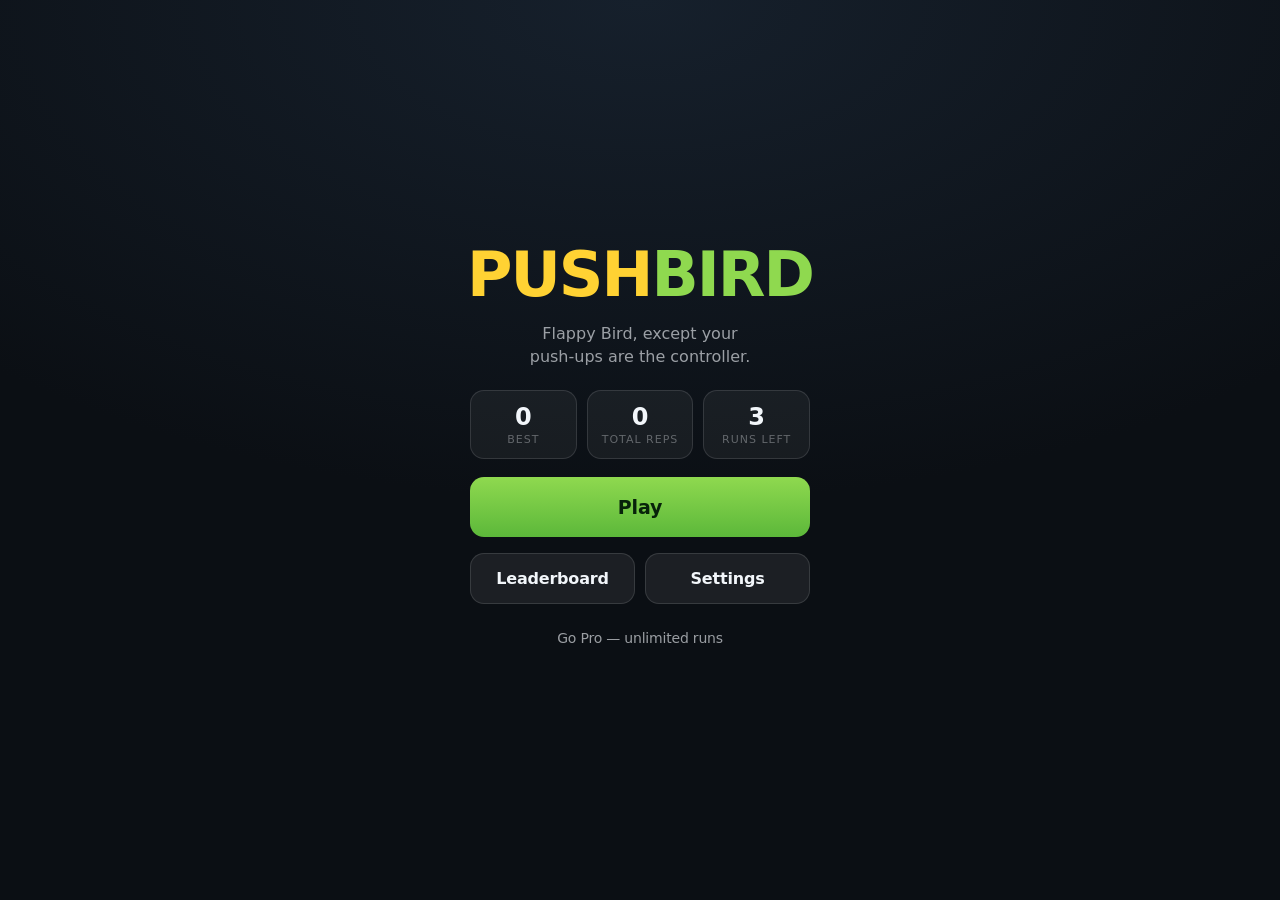
<file: index.html>
<!DOCTYPE html>
<html lang="en">
<head>
<meta charset="UTF-8">
<meta name="viewport" content="width=device-width, initial-scale=1.0, user-scalable=no, viewport-fit=cover">
<meta name="apple-mobile-web-app-capable" content="yes">
<meta name="mobile-web-app-capable" content="yes">
<meta name="apple-mobile-web-app-status-bar-style" content="black-translucent">
<meta name="theme-color" content="#0b0f14">
<meta name="description" content="Flappy Bird you play with push-ups. Your body is the controller.">
<link rel="manifest" href="manifest.json">
<link rel="stylesheet" href="app.css">
<link rel="icon" href="data:image/svg+xml,%3Csvg xmlns='http://www.w3.org/2000/svg' viewBox='0 0 100 100'%3E%3Crect fill='%230b0f14' width='100' height='100' rx='22'/%3E%3Crect x='16' y='8' width='17' height='30' fill='%235cb83a'/%3E%3Crect x='16' y='62' width='17' height='30' fill='%235cb83a'/%3E%3Crect x='67' y='8' width='17' height='44' fill='%235cb83a'/%3E%3Crect x='67' y='76' width='17' height='16' fill='%235cb83a'/%3E%3Cellipse cx='50' cy='52' rx='16' ry='14' fill='%23ffd233'/%3E%3Ccircle cx='56' cy='47' r='5' fill='%23fff'/%3E%3Ccircle cx='57' cy='47' r='2.5' fill='%23222'/%3E%3Cpath d='M64 52l9 2-9 3z' fill='%23ff7a1a'/%3E%3C/svg%3E">
<title>PushBird</title>
</head>
<body>

<canvas id="stage"></canvas>
<video id="cam" playsinline muted autoplay></video>

<!-- HUD (during play) -->
<div id="hud" class="hud" hidden>
  <div class="hud-row">
    <div class="hud-stat"><span class="hud-num" id="hudScore">0</span><span class="hud-lbl">pipes</span></div>
    <div class="hud-stat"><span class="hud-num" id="hudReps">0</span><span class="hud-lbl">reps</span></div>
    <div class="hud-spacer"></div>
    <div class="rec" id="recDot" hidden><i></i>REC</div>
    <button class="icon-btn" id="btnQuit" aria-label="Quit run">&#10005;</button>
  </div>
  <div class="track-warn" id="trackWarn" hidden>Can't see you &mdash; back into frame</div>
  <div class="ready-prompt" id="readyPrompt" hidden>
    <div class="ready-title">Get into position</div>
    <div class="ready-sub" id="readySub">Move to start</div>
  </div>
</div>

<!-- HOME -->
<section id="home" class="panel active">
  <div class="panel-body center">
    <div class="logo">
      <span class="logo-push">PUSH</span><span class="logo-bird">BIRD</span>
    </div>
    <p class="tagline">Flappy Bird, except your push-ups are the controller.</p>

    <div class="stat-row">
      <div class="stat"><b id="homeBest">0</b><span>best</span></div>
      <div class="stat"><b id="homeReps">0</b><span>total reps</span></div>
      <div class="stat"><b id="homeRuns">3</b><span>runs left</span></div>
    </div>

    <button class="btn primary big" id="btnPlay">Play</button>
    <div class="btn-row">
      <button class="btn ghost" id="btnLeaderboard">Leaderboard</button>
      <button class="btn ghost" id="btnSettings">Settings</button>
    </div>
    <button class="btn link" id="btnGoPro">Go Pro &mdash; unlimited runs</button>
  </div>
</section>

<!-- CALIBRATION -->
<section id="calibrate" class="panel">
  <div class="panel-body">
    <h2 class="panel-title">Calibrate</h2>
    <p class="panel-sub" id="calStep">Prop your phone in front of you, facing your head.</p>

    <div class="cal-visual">
      <div class="cal-bar"><div class="cal-fill" id="calFill"></div></div>
      <div class="cal-marker" id="calMarker"></div>
    </div>

    <ol class="cal-steps">
      <li id="calStep1"><b>1</b> Arms straight &mdash; top of the push-up</li>
      <li id="calStep2"><b>2</b> Chest down &mdash; bottom of the push-up</li>
    </ol>

    <div class="cal-status" id="calStatus">Looking for you&hellip;</div>
  </div>
  <div class="panel-foot">
    <button class="btn primary" id="btnCalCapture">Hold still &mdash; capture top</button>
    <button class="btn link" id="btnCalSkip">Skip &mdash; play with taps instead</button>
  </div>
</section>

<!-- GAME OVER -->
<section id="over" class="panel">
  <div class="panel-body center">
    <div class="over-badge" id="overBadge" hidden>New best!</div>
    <h2 class="panel-title" id="overTitle">Run over</h2>
    <div class="score-hero">
      <div><b id="overScore">0</b><span>pipes</span></div>
      <div><b id="overRepsVal">0</b><span>push-ups</span></div>
    </div>
    <p class="panel-sub" id="overBest"></p>

    <button class="btn primary big" id="btnAgain">Go again</button>
    <button class="btn accent" id="btnShare" hidden>Save clip</button>
    <div class="share-note" id="shareNote" hidden></div>
    <div class="btn-row">
      <button class="btn ghost" id="btnOverBoard">Leaderboard</button>
      <button class="btn ghost" id="btnOverHome">Home</button>
    </div>
  </div>
</section>

<!-- LEADERBOARD -->
<section id="board" class="panel">
  <div class="panel-body">
    <h2 class="panel-title">Leaderboard</h2>
    <div class="name-row">
      <input id="nameInput" maxlength="16" placeholder="Your name" autocomplete="off" spellcheck="false">
    </div>
    <ol class="board-list" id="boardList"></ol>
    <p class="disclaimer" id="boardSource"></p>
  </div>
  <div class="panel-foot">
    <button class="btn ghost" id="btnBoardBack">Back</button>
  </div>
</section>

<!-- PAYWALL -->
<section id="paywall" class="panel">
  <div class="panel-body">
    <h2 class="panel-title">PushBird Pro</h2>
    <p class="panel-sub">Unlimited runs, every difficulty, no daily cap.</p>

    <div class="plans" id="plans"></div>

    <div class="referral">
      <label for="refInput">Have a referral code?</label>
      <div class="ref-row">
        <input id="refInput" maxlength="7" placeholder="ABC123" autocomplete="off" spellcheck="false">
        <button class="btn small" id="btnRedeem">Redeem</button>
      </div>
      <div class="ref-msg" id="refMsg"></div>
      <div class="ref-mine">
        Your code: <b id="myCode">------</b>
        <button class="btn small ghost" id="btnCopyCode">Copy</button>
      </div>
      <p class="ref-hint">Share it in the comments &mdash; anyone who redeems it gets a free month.</p>
    </div>

    <p class="disclaimer" id="payDisclaimer"></p>
  </div>
  <div class="panel-foot">
    <button class="btn ghost" id="btnPayBack">Back</button>
  </div>
</section>

<!-- SETTINGS -->
<section id="settings" class="panel">
  <div class="panel-body">
    <h2 class="panel-title">Settings</h2>

    <div class="field">
      <label>Control</label>
      <div class="seg" id="segControl">
        <button data-v="auto">Auto</button>
        <button data-v="camera">Push-ups</button>
        <button data-v="tap">Tap</button>
      </div>
    </div>

    <div class="field">
      <label>Difficulty</label>
      <div class="seg" id="segDifficulty">
        <button data-v="easy">Easy</button>
        <button data-v="normal">Normal</button>
        <button data-v="hard">Hard</button>
      </div>
    </div>

    <div class="field row">
      <label for="tgMirror">Mirror camera</label>
      <button class="toggle" id="tgMirror"></button>
    </div>
    <div class="field row">
      <label for="tgSound">Sound</label>
      <button class="toggle" id="tgSound"></button>
    </div>

    <div class="field">
      <button class="btn ghost" id="btnRecal">Recalibrate</button>
    </div>
    <div class="field">
      <button class="btn ghost danger" id="btnResetAll">Reset all data</button>
    </div>
    <p class="disclaimer" id="entStatus"></p>
  </div>
  <div class="panel-foot">
    <button class="btn ghost" id="btnSettingsBack">Back</button>
  </div>
</section>

<div id="toast" class="toast" hidden></div>

<script type="module" src="js/main.js"></script>
</body>
</html>
</file>
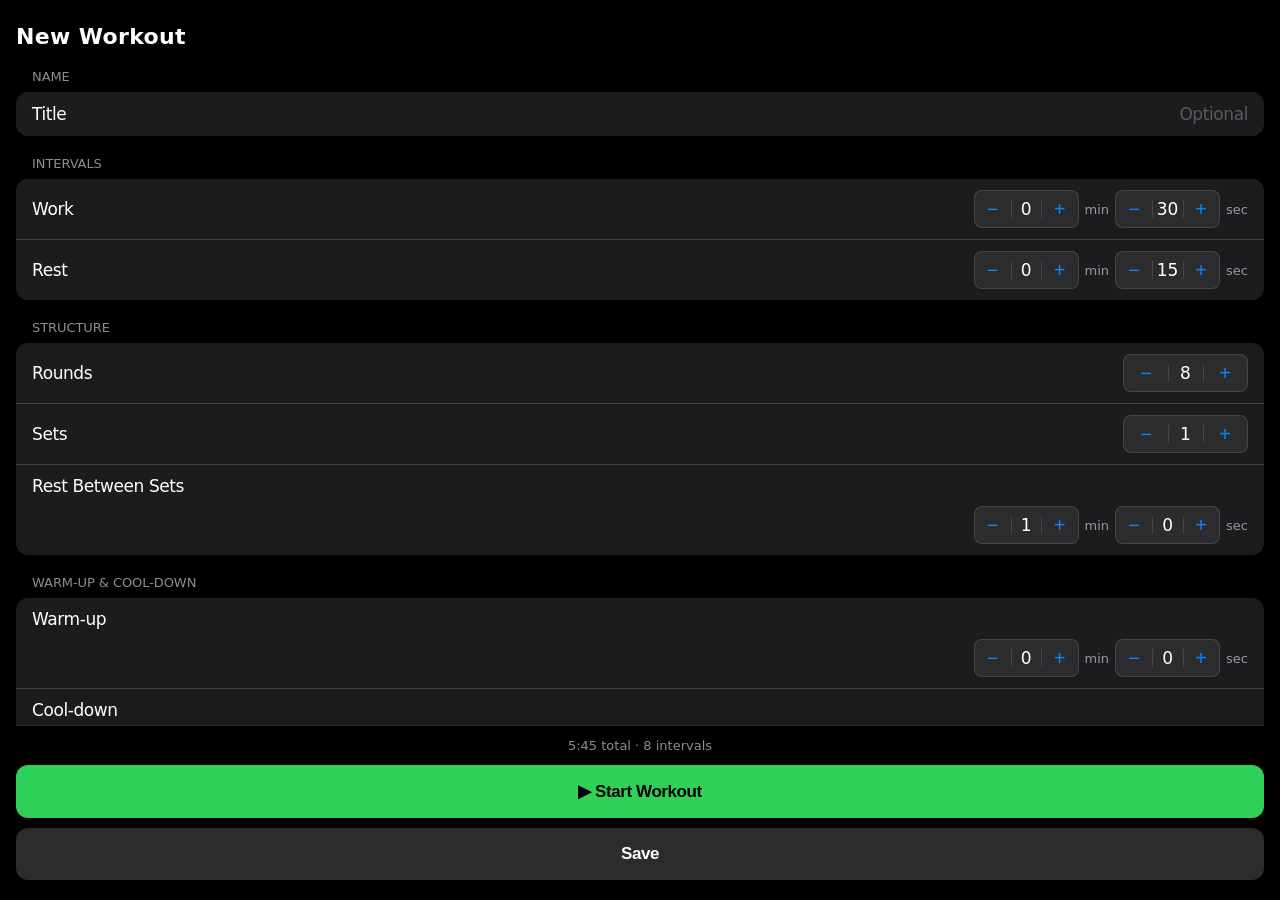
<file: timer/index.html>
<!DOCTYPE html>
<html lang="en">
<head>
<meta charset="UTF-8">
<meta name="viewport" content="width=device-width, initial-scale=1.0, user-scalable=no, viewport-fit=cover">
<meta name="apple-mobile-web-app-capable" content="yes">
<meta name="apple-mobile-web-app-status-bar-style" content="black-translucent">
<meta name="theme-color" content="#000000">
<link rel="manifest" href="manifest.json">
<link rel="icon" href="data:image/svg+xml,%3Csvg xmlns='http://www.w3.org/2000/svg' viewBox='0 0 100 100'%3E%3Crect fill='%23000' width='100' height='100' rx='22'/%3E%3Ccircle cx='50' cy='54' r='30' fill='none' stroke='%2330d158' stroke-width='8'/%3E%3Cpath d='M50 38v18h13' fill='none' stroke='%2330d158' stroke-width='8' stroke-linecap='round' stroke-linejoin='round'/%3E%3Crect x='40' y='10' width='20' height='9' rx='4' fill='%2330d158'/%3E%3C/svg%3E">
<link rel="apple-touch-icon" href="data:image/svg+xml,%3Csvg xmlns='http://www.w3.org/2000/svg' viewBox='0 0 100 100'%3E%3Crect fill='%23000' width='100' height='100'/%3E%3Ccircle cx='50' cy='54' r='30' fill='none' stroke='%2330d158' stroke-width='8'/%3E%3Cpath d='M50 38v18h13' fill='none' stroke='%2330d158' stroke-width='8' stroke-linecap='round' stroke-linejoin='round'/%3E%3Crect x='40' y='10' width='20' height='9' rx='4' fill='%2330d158'/%3E%3C/svg%3E">
<title>HIIT Timer</title>
<style>
*, *::before, *::after { box-sizing: border-box; margin: 0; padding: 0; }

:root {
  --bg: #000000;
  --bg-elevated: #1c1c1e;
  --bg-grouped: #2c2c2e;
  --separator: rgba(84, 84, 88, 0.65);
  --text: #ffffff;
  --text-secondary: rgba(235, 235, 245, 0.6);
  --text-tertiary: rgba(235, 235, 245, 0.3);
  --tint: #0a84ff;
  --green: #30d158;
  --red: #ff453a;
  --orange: #ff9f0a;
  --yellow: #ffd60a;
  --purple: #bf5af2;
  --blue: #64d2ff;
  --radius: 12px;
  --safe-top: env(safe-area-inset-top, 0px);
  --safe-bottom: env(safe-area-inset-bottom, 0px);
}

html { height: 100%; height: 100dvh; }
body {
  height: 100%;
  font-family: -apple-system, 'SF Pro Display', 'SF Pro Text', system-ui, sans-serif;
  background: var(--bg);
  color: var(--text);
  overflow: hidden;
  -webkit-tap-highlight-color: transparent;
  user-select: none;
  -webkit-font-smoothing: antialiased;
}

.screen { display: none; height: 100%; flex-direction: column; overflow: hidden; }
.screen.active { display: flex; }

/* ── Typography ── */
.title-large { font-size: 34px; font-weight: 700; letter-spacing: 0.37px; line-height: 1.1; }
.title { font-size: 22px; font-weight: 700; letter-spacing: 0.35px; }
.headline { font-size: 17px; font-weight: 600; letter-spacing: -0.41px; }
.body { font-size: 17px; font-weight: 400; letter-spacing: -0.41px; }
.caption { font-size: 13px; font-weight: 400; letter-spacing: -0.08px; color: var(--text-secondary); }
.section-header {
  font-size: 13px;
  font-weight: 400;
  letter-spacing: -0.08px;
  color: var(--text-secondary);
  text-transform: uppercase;
  padding: 0 16px 8px;
  margin-top: 4px;
}

/* ── Library Screen ── */
#library {
  padding: 0 16px;
  padding-top: calc(var(--safe-top) + 16px);
}

.library-header { padding: 8px 0 20px; }

.workout-list {
  flex: 1;
  overflow-y: auto;
  -webkit-overflow-scrolling: touch;
  display: flex;
  flex-direction: column;
  gap: 12px;
  min-height: 0;
}

.workout-card {
  background: var(--bg-elevated);
  border-radius: var(--radius);
  padding: 14px 16px;
  display: flex;
  align-items: center;
  gap: 14px;
  transition: transform 0.1s ease, opacity 0.1s ease;
}
.workout-card:active { transform: scale(0.98); opacity: 0.7; }

.workout-card .info { flex: 1; min-width: 0; cursor: pointer; }
.workout-card .name {
  font-size: 17px; font-weight: 600; letter-spacing: -0.41px;
  overflow: hidden; text-overflow: ellipsis; white-space: nowrap;
}
.workout-card .meta { font-size: 13px; color: var(--text-secondary); margin-top: 3px; }

.btn-delete-card {
  width: 32px; height: 32px;
  border: none; border-radius: 50%;
  background: rgba(255, 69, 58, 0.12);
  color: var(--red);
  font-size: 15px;
  cursor: pointer;
  display: flex; align-items: center; justify-content: center;
  flex-shrink: 0;
  transition: background 0.15s, transform 0.1s;
}
.btn-delete-card:active { transform: scale(0.85); }
.btn-delete-card.armed { background: var(--red); color: #fff; }

.btn-play {
  width: 44px; height: 44px;
  border: none; border-radius: 50%;
  background: var(--green);
  color: #000;
  font-size: 18px;
  cursor: pointer;
  display: flex; align-items: center; justify-content: center;
  flex-shrink: 0;
  padding-left: 2px;
  transition: transform 0.1s ease, opacity 0.1s ease;
}
.btn-play:active { transform: scale(0.9); opacity: 0.8; }

.btn-filled {
  width: 100%;
  padding: 16px;
  border: none;
  border-radius: var(--radius);
  font-size: 17px;
  font-weight: 600;
  letter-spacing: -0.41px;
  cursor: pointer;
  display: flex;
  align-items: center;
  justify-content: center;
  gap: 8px;
  transition: transform 0.1s ease, opacity 0.1s ease;
  min-height: 50px;
}
.btn-filled:active { transform: scale(0.98); opacity: 0.8; }
.btn-filled.accent { background: var(--tint); color: #fff; }
.btn-filled.green { background: var(--green); color: #000; }
.btn-filled.gray { background: var(--bg-grouped); color: var(--text); }
.btn-filled.red { background: rgba(255, 69, 58, 0.15); color: var(--red); }

.btn-text {
  background: none;
  border: none;
  color: var(--tint);
  font-size: 17px;
  font-weight: 400;
  letter-spacing: -0.41px;
  cursor: pointer;
  padding: 8px 0;
}
.btn-text:active { opacity: 0.5; }

.library-bottom {
  padding: 16px 0;
  padding-bottom: calc(var(--safe-bottom) + 24px);
  flex-shrink: 0;
  background: var(--bg);
  box-shadow: 0 -0.5px 0 0 var(--separator);
}

.empty-state {
  flex: 1;
  display: flex; flex-direction: column;
  align-items: center; justify-content: center;
  gap: 6px;
  min-height: 0;
}
.empty-state .empty-icon { font-size: 56px; opacity: 0.25; margin-bottom: 8px; }
.empty-state .empty-title { font-size: 20px; font-weight: 600; color: var(--text-secondary); }
.empty-state .empty-sub { font-size: 15px; color: var(--text-tertiary); }

/* ── Back Button ── */
.nav-back {
  display: flex;
  align-items: center;
  gap: 4px;
  background: none;
  border: none;
  color: var(--tint);
  font-size: 17px;
  font-weight: 400;
  letter-spacing: -0.41px;
  cursor: pointer;
  padding: 4px 0;
  margin-left: -4px;
}
.nav-back:active { opacity: 0.5; }
.nav-back .chevron { font-size: 22px; font-weight: 300; }

/* ── Editor Screen ── */
#editor {
  padding: 0 16px;
  padding-top: calc(var(--safe-top) + 16px);
}

.editor-header { margin-bottom: 16px; }
.editor-header .title-row {
  display: flex;
  align-items: baseline;
  justify-content: space-between;
  margin-top: 8px;
}
.editor-header .title-row .title { flex: 1; }
.saved-count {
  font-size: 15px;
  font-weight: 400;
  color: var(--tint);
  cursor: pointer;
  letter-spacing: -0.24px;
  white-space: nowrap;
  padding: 4px 0;
}
.saved-count:active { opacity: 0.5; }

.editor-form {
  flex: 1;
  overflow-y: auto;
  -webkit-overflow-scrolling: touch;
  min-height: 0;
  padding-bottom: 8px;
}

.form-group {
  background: var(--bg-elevated);
  border-radius: var(--radius);
  margin-bottom: 20px;
}
.form-group .form-row:first-child { border-radius: var(--radius) var(--radius) 0 0; }
.form-group .form-row:last-child { border-radius: 0 0 var(--radius) var(--radius); }
.form-group .form-row:only-child { border-radius: var(--radius); }

.form-row {
  display: flex;
  align-items: center;
  padding: 11px 16px;
  min-height: 44px;
}
.form-row + .form-row { border-top: 0.5px solid var(--separator); }
.form-row .form-label {
  flex: 1;
  font-size: 17px;
  letter-spacing: -0.41px;
  min-width: 0;
}
.form-row.stacked {
  flex-direction: column;
  align-items: stretch;
  gap: 10px;
}
.form-row.stacked .form-label { flex: none; }
.form-row.stacked .time-stepper { align-self: flex-end; }

.name-input {
  flex: 1;
  background: none;
  border: none;
  color: var(--text);
  font-family: inherit;
  font-size: 17px;
  letter-spacing: -0.41px;
  text-align: right;
  min-width: 0;
  outline: none;
  user-select: text;
  -webkit-user-select: text;
}
.name-input::placeholder { color: var(--text-tertiary); }

.stepper {
  display: flex;
  align-items: center;
  background: var(--bg-grouped);
  border-radius: 8px;
  overflow: hidden;
  border: 0.5px solid var(--separator);
}
.stepper button {
  width: 44px;
  height: 36px;
  border: none;
  background: transparent;
  color: var(--tint);
  font-size: 20px;
  font-weight: 500;
  cursor: pointer;
  display: flex;
  align-items: center;
  justify-content: center;
  transition: background 0.1s;
  flex-shrink: 0;
}
.stepper button:active { background: rgba(255,255,255,0.08); }
.stepper .divider { width: 0.5px; height: 18px; background: var(--separator); flex-shrink: 0; }
.stepper .num {
  width: 34px;
  min-width: 34px;
  text-align: center;
  font-family: inherit;
  font-size: 17px;
  font-weight: 500;
  font-variant-numeric: tabular-nums;
  background: none;
  border: none;
  color: var(--text);
  outline: none;
  padding: 8px 0;
  user-select: text;
  -webkit-user-select: text;
}
.stepper .num:focus { color: var(--tint); }
.stepper .num::-webkit-outer-spin-button,
.stepper .num::-webkit-inner-spin-button { -webkit-appearance: none; margin: 0; }

.time-stepper {
  display: flex;
  align-items: center;
  gap: 6px;
}
.time-stepper .stepper button { width: 36px; }
.time-stepper .stepper .num { width: 30px; min-width: 30px; }
.time-stepper .time-unit { font-size: 13px; color: var(--text-secondary); min-width: 20px; text-align: center; }

/* ── Toggle ── */
.toggle {
  width: 51px; height: 31px;
  border-radius: 16px;
  background: var(--bg-grouped);
  border: none;
  position: relative;
  cursor: pointer;
  flex-shrink: 0;
  transition: background 0.2s ease;
}
.toggle::after {
  content: '';
  position: absolute;
  top: 2px; left: 2px;
  width: 27px; height: 27px;
  border-radius: 50%;
  background: #fff;
  transition: transform 0.2s cubic-bezier(0.2, 0, 0.2, 1);
  box-shadow: 0 2px 4px rgba(0,0,0,0.3);
}
.toggle.on { background: var(--green); }
.toggle.on::after { transform: translateX(20px); }

.editor-bottom {
  padding: 12px 0;
  padding-bottom: calc(var(--safe-bottom) + 20px);
  flex-shrink: 0;
  display: flex;
  flex-direction: column;
  gap: 10px;
  background: var(--bg);
  box-shadow: 0 -0.5px 0 0 var(--separator);
}

.total-line {
  text-align: center;
  font-size: 13px;
  color: var(--text-secondary);
  padding-bottom: 2px;
  font-variant-numeric: tabular-nums;
}

/* ── Timer Screen ── */
#timer {
  align-items: center;
  justify-content: space-between;
  padding: 20px;
  padding-top: calc(var(--safe-top) + 20px);
  padding-bottom: calc(var(--safe-bottom) + 20px);
  transition: background-color 0.4s ease;
  position: relative;
}

.timer-top {
  width: 100%;
  display: flex;
  flex-direction: column;
  align-items: center;
  gap: 10px;
  flex-shrink: 0;
}

.round-dots {
  display: flex;
  gap: 6px;
  flex-wrap: wrap;
  justify-content: center;
  max-width: 100%;
}
.round-dots .dot {
  width: 8px; height: 8px;
  border-radius: 50%;
  background: rgba(255,255,255,0.22);
  transition: background 0.2s ease, transform 0.2s ease;
}
.round-dots .dot.done { background: rgba(255,255,255,0.55); }
.round-dots .dot.current { background: #fff; transform: scale(1.5); }

.timer-total {
  font-size: 15px;
  font-weight: 500;
  color: var(--text-secondary);
  font-variant-numeric: tabular-nums;
  letter-spacing: -0.24px;
}

/* Ring + big readout */
.ring-wrap {
  position: relative;
  width: min(86vw, 52vh, 420px);
  aspect-ratio: 1;
  max-width: 100%;
  flex-shrink: 1;
  cursor: pointer;
}
.ring-wrap svg { width: 100%; height: 100%; transform: rotate(-90deg); display: block; }
.ring-bg {
  fill: none;
  stroke: rgba(255,255,255,0.12);
  stroke-width: 4;
}
.ring-fg {
  fill: none;
  stroke: #fff;
  stroke-width: 4;
  stroke-linecap: round;
  stroke-dasharray: 289.03;
  stroke-dashoffset: 0;
}

.timer-center {
  position: absolute;
  inset: 0;
  display: flex;
  flex-direction: column;
  align-items: center;
  justify-content: center;
  gap: 2px;
  padding: 12%;
}

.timer-phase {
  font-size: clamp(13px, 4.2vw, 22px);
  font-weight: 700;
  text-transform: uppercase;
  letter-spacing: 3px;
  opacity: 0.95;
  white-space: nowrap;
}

.timer-display {
  font-size: min(24vw, 15vh, 150px);
  font-weight: 200;
  font-variant-numeric: tabular-nums;
  line-height: 1;
  letter-spacing: -2px;
}

.timer-info {
  font-size: clamp(13px, 3.8vw, 19px);
  font-weight: 500;
  opacity: 0.7;
  text-align: center;
  letter-spacing: -0.41px;
  white-space: nowrap;
}

.timer-bottom {
  width: 100%;
  display: flex;
  flex-direction: column;
  align-items: center;
  gap: 12px;
  flex-shrink: 0;
}

.timer-controls {
  display: flex;
  gap: 14px;
  align-items: center;
  width: 100%;
  max-width: 340px;
}

.btn-timer {
  flex: 1;
  padding: 16px;
  border: none;
  border-radius: 50px;
  font-size: 17px;
  font-weight: 600;
  letter-spacing: -0.41px;
  cursor: pointer;
  transition: transform 0.1s ease, opacity 0.1s ease;
  min-height: 54px;
}
.btn-timer:active { transform: scale(0.96); opacity: 0.8; }
.btn-timer.primary { background: #fff; color: #000; }
.btn-timer.secondary { background: rgba(255,255,255,0.16); color: #fff; }

.btn-skip {
  width: 54px; height: 54px;
  flex-shrink: 0;
  border: none;
  border-radius: 50%;
  background: rgba(255,255,255,0.16);
  color: #fff;
  font-size: 17px;
  cursor: pointer;
  display: flex; align-items: center; justify-content: center;
  transition: transform 0.1s ease, opacity 0.1s ease;
}
.btn-skip:active { transform: scale(0.9); opacity: 0.7; }
.btn-skip:disabled { opacity: 0.25; }

.btn-stop {
  background: none;
  border: none;
  color: rgba(255,255,255,0.65);
  font-size: 15px;
  font-weight: 500;
  letter-spacing: -0.24px;
  cursor: pointer;
  padding: 6px 16px;
}
.btn-stop:active { opacity: 0.5; }

.paused-badge {
  position: absolute;
  top: calc(var(--safe-top) + 20px);
  left: 50%;
  transform: translateX(-50%);
  background: rgba(255,255,255,0.16);
  color: #fff;
  font-size: 13px;
  font-weight: 700;
  letter-spacing: 2px;
  text-transform: uppercase;
  padding: 5px 14px;
  border-radius: 50px;
  display: none;
}
#timer.is-paused .paused-badge { display: block; }
#timer.is-paused .ring-wrap { opacity: 0.55; }

/* ── Countdown Overlay ── */
.countdown-overlay {
  position: fixed;
  inset: 0;
  background: #000;
  display: none;
  flex-direction: column;
  align-items: center;
  justify-content: center;
  z-index: 100;
}
.countdown-overlay.active { display: flex; }

.countdown-number {
  font-size: min(45vw, 180px);
  font-weight: 200;
  color: var(--yellow);
  animation: countPulse 0.6s cubic-bezier(0.2, 0, 0.2, 1);
  letter-spacing: -4px;
  font-variant-numeric: tabular-nums;
}
.countdown-label {
  font-size: 17px;
  font-weight: 600;
  color: var(--text-secondary);
  margin-top: 12px;
  letter-spacing: -0.41px;
}
.countdown-cancel {
  position: absolute;
  bottom: calc(var(--safe-bottom) + 40px);
  background: none;
  border: none;
  color: var(--text-secondary);
  font-size: 15px;
  cursor: pointer;
  padding: 10px 20px;
}

@keyframes countPulse {
  0% { transform: scale(1.4); opacity: 0; }
  40% { transform: scale(1); opacity: 1; }
  100% { transform: scale(1); opacity: 1; }
}

/* ── Timer Phase Colors ── */
.phase-work { background: #0a2e14; }
.phase-rest { background: #2e0a0a; }
.phase-setrest { background: #0a1a2e; }
.phase-warmup { background: #2e2000; }
.phase-cooldown { background: #002e2a; }
.phase-complete { background: #1a0a2e; }
</style>
</head>
<body>

<!-- EDITOR (Home) -->
<div id="editor" class="screen active">
  <div class="editor-header">
    <button class="nav-back" id="editorBack" onclick="showLibrary()" style="display:none"><span class="chevron">&#8249;</span> Saved</button>
    <div class="title-row">
      <div class="title" id="editorTitle">New Workout</div>
      <span class="saved-count" id="savedCount" onclick="showLibrary()"></span>
    </div>
  </div>
  <div class="editor-form">
    <div class="section-header">Name</div>
    <div class="form-group">
      <div class="form-row">
        <div class="form-label">Title</div>
        <input class="name-input" id="wName" type="text" maxlength="40" placeholder="Optional" autocomplete="off">
      </div>
    </div>

    <div class="section-header">Intervals</div>
    <div class="form-group">
      <div class="form-row">
        <div class="form-label">Work</div>
        <div class="time-stepper">
          <div class="stepper">
            <button data-step="wWorkMin,-1">&#8722;</button>
            <div class="divider"></div>
            <input class="num" id="wWorkMin" type="tel" inputmode="numeric" value="0">
            <div class="divider"></div>
            <button data-step="wWorkMin,1">+</button>
          </div>
          <span class="time-unit">min</span>
          <div class="stepper">
            <button data-step="wWorkSec,-5">&#8722;</button>
            <div class="divider"></div>
            <input class="num" id="wWorkSec" type="tel" inputmode="numeric" value="30">
            <div class="divider"></div>
            <button data-step="wWorkSec,5">+</button>
          </div>
          <span class="time-unit">sec</span>
        </div>
      </div>
      <div class="form-row">
        <div class="form-label">Rest</div>
        <div class="time-stepper">
          <div class="stepper">
            <button data-step="wRestMin,-1">&#8722;</button>
            <div class="divider"></div>
            <input class="num" id="wRestMin" type="tel" inputmode="numeric" value="0">
            <div class="divider"></div>
            <button data-step="wRestMin,1">+</button>
          </div>
          <span class="time-unit">min</span>
          <div class="stepper">
            <button data-step="wRestSec,-5">&#8722;</button>
            <div class="divider"></div>
            <input class="num" id="wRestSec" type="tel" inputmode="numeric" value="15">
            <div class="divider"></div>
            <button data-step="wRestSec,5">+</button>
          </div>
          <span class="time-unit">sec</span>
        </div>
      </div>
    </div>

    <div class="section-header">Structure</div>
    <div class="form-group">
      <div class="form-row">
        <div class="form-label">Rounds</div>
        <div class="stepper">
          <button data-step="wRounds,-1">&#8722;</button>
          <div class="divider"></div>
          <input class="num" id="wRounds" type="tel" inputmode="numeric" value="8">
          <div class="divider"></div>
          <button data-step="wRounds,1">+</button>
        </div>
      </div>
      <div class="form-row">
        <div class="form-label">Sets</div>
        <div class="stepper">
          <button data-step="wSets,-1">&#8722;</button>
          <div class="divider"></div>
          <input class="num" id="wSets" type="tel" inputmode="numeric" value="1">
          <div class="divider"></div>
          <button data-step="wSets,1">+</button>
        </div>
      </div>
      <div class="form-row stacked">
        <div class="form-label">Rest Between Sets</div>
        <div class="time-stepper">
          <div class="stepper">
            <button data-step="wSetRestMin,-1">&#8722;</button>
            <div class="divider"></div>
            <input class="num" id="wSetRestMin" type="tel" inputmode="numeric" value="1">
            <div class="divider"></div>
            <button data-step="wSetRestMin,1">+</button>
          </div>
          <span class="time-unit">min</span>
          <div class="stepper">
            <button data-step="wSetRestSec,-5">&#8722;</button>
            <div class="divider"></div>
            <input class="num" id="wSetRestSec" type="tel" inputmode="numeric" value="0">
            <div class="divider"></div>
            <button data-step="wSetRestSec,5">+</button>
          </div>
          <span class="time-unit">sec</span>
        </div>
      </div>
    </div>

    <div class="section-header">Warm-up &amp; Cool-down</div>
    <div class="form-group">
      <div class="form-row stacked">
        <div class="form-label">Warm-up</div>
        <div class="time-stepper">
          <div class="stepper">
            <button data-step="wWarmMin,-1">&#8722;</button>
            <div class="divider"></div>
            <input class="num" id="wWarmMin" type="tel" inputmode="numeric" value="0">
            <div class="divider"></div>
            <button data-step="wWarmMin,1">+</button>
          </div>
          <span class="time-unit">min</span>
          <div class="stepper">
            <button data-step="wWarmSec,-5">&#8722;</button>
            <div class="divider"></div>
            <input class="num" id="wWarmSec" type="tel" inputmode="numeric" value="0">
            <div class="divider"></div>
            <button data-step="wWarmSec,5">+</button>
          </div>
          <span class="time-unit">sec</span>
        </div>
      </div>
      <div class="form-row stacked">
        <div class="form-label">Cool-down</div>
        <div class="time-stepper">
          <div class="stepper">
            <button data-step="wCoolMin,-1">&#8722;</button>
            <div class="divider"></div>
            <input class="num" id="wCoolMin" type="tel" inputmode="numeric" value="0">
            <div class="divider"></div>
            <button data-step="wCoolMin,1">+</button>
          </div>
          <span class="time-unit">min</span>
          <div class="stepper">
            <button data-step="wCoolSec,-5">&#8722;</button>
            <div class="divider"></div>
            <input class="num" id="wCoolSec" type="tel" inputmode="numeric" value="0">
            <div class="divider"></div>
            <button data-step="wCoolSec,5">+</button>
          </div>
          <span class="time-unit">sec</span>
        </div>
      </div>
    </div>

    <div class="section-header">Preparation</div>
    <div class="form-group">
      <div class="form-row">
        <div class="form-label">Countdown</div>
        <div class="stepper">
          <button data-step="wCountdown,-1">&#8722;</button>
          <div class="divider"></div>
          <input class="num" id="wCountdown" type="tel" inputmode="numeric" value="5">
          <div class="divider"></div>
          <button data-step="wCountdown,1">+</button>
        </div>
      </div>
    </div>

    <div class="section-header">Cues</div>
    <div class="form-group">
      <div class="form-row">
        <div class="form-label">Beeps</div>
        <button class="toggle" id="tgSound" onclick="toggleSetting('sound', this)"></button>
      </div>
      <div class="form-row">
        <div class="form-label">Spoken cues</div>
        <button class="toggle" id="tgVoice" onclick="toggleSetting('voice', this)"></button>
      </div>
      <div class="form-row">
        <div class="form-label">Vibration</div>
        <button class="toggle" id="tgVibe" onclick="toggleSetting('vibe', this)"></button>
      </div>
    </div>
  </div>
  <div class="editor-bottom">
    <div class="total-line" id="editorTotal"></div>
    <button class="btn-filled green" onclick="saveAndStart()">&#9654;&#xFE0E; Start Workout</button>
    <div style="display:flex; gap:10px">
      <button class="btn-filled gray" id="btnSave" style="flex:1" onclick="saveWorkout()">Save</button>
      <button class="btn-filled red" id="btnDelete" style="flex:1; display:none" onclick="deleteFromEditor()">Delete</button>
    </div>
  </div>
</div>

<!-- LIBRARY -->
<div id="library" class="screen">
  <div class="library-header">
    <button class="nav-back" onclick="showEditor()"><span class="chevron">&#8249;</span> Back</button>
    <div class="title-large" style="margin-top:8px">Saved Workouts</div>
  </div>
  <div id="workoutList" class="workout-list"></div>
  <div class="library-bottom">
    <button class="btn-filled accent" onclick="showEditor()">New Workout</button>
  </div>
</div>

<!-- TIMER -->
<div id="timer" class="screen">
  <div class="paused-badge">Paused</div>

  <div class="timer-top">
    <div class="timer-total" id="timerTotal"></div>
    <div class="round-dots" id="roundDots"></div>
  </div>

  <div class="ring-wrap" id="ringWrap" onclick="togglePause()">
    <svg viewBox="0 0 100 100" aria-hidden="true">
      <circle class="ring-bg" cx="50" cy="50" r="46"></circle>
      <circle class="ring-fg" id="ringFg" cx="50" cy="50" r="46"></circle>
    </svg>
    <div class="timer-center">
      <div class="timer-phase" id="timerPhase">GET READY</div>
      <div class="timer-display" id="timerDisplay">0:00</div>
      <div class="timer-info" id="timerInfo"></div>
    </div>
  </div>

  <div class="timer-bottom">
    <div class="timer-controls">
      <button class="btn-skip" id="btnPrev" onclick="skipPhase(-1)" title="Previous">&#9664;&#9664;</button>
      <button class="btn-timer primary" id="btnPlayPause" onclick="togglePause()">Pause</button>
      <button class="btn-skip" id="btnNext" onclick="skipPhase(1)" title="Next">&#9654;&#9654;</button>
    </div>
    <button class="btn-stop" onclick="stopTimer()">End workout</button>
  </div>
</div>

<!-- COUNTDOWN OVERLAY -->
<div class="countdown-overlay" id="countdownOverlay">
  <div class="countdown-number" id="countdownNumber">5</div>
  <div class="countdown-label">Get Ready</div>
  <button class="countdown-cancel" onclick="cancelCountdown()">Cancel</button>
</div>

<script>
'use strict';

// ── Storage ──
const STORAGE_KEY = 'hiit_workouts';
const SETTINGS_KEY = 'hiit_settings';

function loadWorkouts() {
  try {
    const list = JSON.parse(localStorage.getItem(STORAGE_KEY));
    return Array.isArray(list) ? list.map(normalizeWorkout) : [];
  } catch { return []; }
}
function saveWorkouts(list) {
  try { localStorage.setItem(STORAGE_KEY, JSON.stringify(list)); } catch {}
}

// Workouts saved by earlier versions have no warm-up/cool-down/name fields.
function normalizeWorkout(w) {
  return {
    id: w.id,
    name: typeof w.name === 'string' ? w.name : '',
    workSec: num(w.workSec, 30), restSec: num(w.restSec, 15),
    rounds: num(w.rounds, 8), sets: num(w.sets, 1),
    setRestSec: num(w.setRestSec, 60), countdown: num(w.countdown, 5),
    warmupSec: num(w.warmupSec, 0), cooldownSec: num(w.cooldownSec, 0),
  };
}
function num(v, fallback) { const n = parseInt(v, 10); return Number.isFinite(n) ? n : fallback; }

const defaultSettings = { sound: true, voice: false, vibe: true };
let settings = (() => {
  try { return Object.assign({}, defaultSettings, JSON.parse(localStorage.getItem(SETTINGS_KEY)) || {}); }
  catch { return Object.assign({}, defaultSettings); }
})();
function saveSettings() {
  try { localStorage.setItem(SETTINGS_KEY, JSON.stringify(settings)); } catch {}
}
function toggleSetting(key, btn) {
  settings[key] = !settings[key];
  btn.classList.toggle('on', settings[key]);
  saveSettings();
  if (settings[key]) {
    if (key === 'sound') beep(880, 0.12, 0.4);
    if (key === 'voice') speak('Voice on');
    if (key === 'vibe') buzz(30);
  }
}
function renderSettings() {
  document.getElementById('tgSound').classList.toggle('on', settings.sound);
  document.getElementById('tgVoice').classList.toggle('on', settings.voice);
  document.getElementById('tgVibe').classList.toggle('on', settings.vibe);
}

// ── Audio ──
let audioCtx = null;
function getAudio() {
  if (!audioCtx) {
    const Ctx = window.AudioContext || window.webkitAudioContext;
    if (!Ctx) return null;
    audioCtx = new Ctx();
  }
  return audioCtx;
}
// Must be called from a user gesture or iOS keeps the context suspended.
function unlockAudio() {
  const ctx = getAudio();
  if (ctx && ctx.state === 'suspended') ctx.resume().catch(() => {});
}

function beep(freq, duration, vol = 0.3) {
  if (!settings.sound) return;
  try {
    const ctx = getAudio();
    if (!ctx) return;
    const t = ctx.currentTime;
    const osc = ctx.createOscillator();
    const gain = ctx.createGain();
    osc.connect(gain); gain.connect(ctx.destination);
    osc.type = 'sine';
    osc.frequency.setValueAtTime(freq, t);
    // Short attack avoids the click a hard gain jump produces.
    gain.gain.setValueAtTime(0.0001, t);
    gain.gain.exponentialRampToValueAtTime(vol, t + 0.01);
    gain.gain.exponentialRampToValueAtTime(0.0001, t + duration);
    osc.start(t);
    osc.stop(t + duration + 0.02);
  } catch {}
}
function buzz(pattern) {
  if (!settings.vibe) return;
  try { if (navigator.vibrate) navigator.vibrate(pattern); } catch {}
}
function speak(text) {
  if (!settings.voice) return;
  try {
    if (!('speechSynthesis' in window)) return;
    speechSynthesis.cancel();
    const u = new SpeechSynthesisUtterance(text);
    u.rate = 1.15; u.volume = 1;
    speechSynthesis.speak(u);
  } catch {}
}

function beepCountdown() { beep(880, 0.14, 0.5); buzz(20); }
function beepGo() { beep(1200, 0.4, 0.7); buzz([0, 60, 40, 60]); }
function beepPhaseChange() {
  beep(440, 0.18, 0.6);
  setTimeout(() => beep(660, 0.28, 0.6), 150);
  buzz([0, 80, 50, 80]);
}
function beepComplete() {
  beep(880, 0.2, 0.6);
  setTimeout(() => beep(1100, 0.2, 0.6), 200);
  setTimeout(() => beep(1320, 0.2, 0.6), 400);
  setTimeout(() => beep(1760, 0.4, 0.7), 600);
  buzz([0, 120, 80, 120, 80, 240]);
}

// ── Navigation ──
function showScreen(id) {
  document.querySelectorAll('.screen').forEach(s => s.classList.remove('active'));
  document.getElementById(id).classList.add('active');
}
function showLibrary() { showScreen('library'); renderWorkoutList(); }

function showEditor(workout) {
  showScreen('editor');
  editingId = workout ? workout.id : null;
  document.getElementById('editorTitle').textContent = workout ? 'Edit Workout' : 'New Workout';
  document.getElementById('editorBack').style.display = workout ? '' : 'none';
  document.getElementById('btnDelete').style.display = workout ? '' : 'none';

  const w = workout || normalizeWorkout({});
  document.getElementById('wName').value = w.name || '';
  setNum('wWorkMin', Math.floor(w.workSec / 60));   setNum('wWorkSec', w.workSec % 60);
  setNum('wRestMin', Math.floor(w.restSec / 60));   setNum('wRestSec', w.restSec % 60);
  setNum('wRounds', w.rounds);
  setNum('wSets', w.sets);
  setNum('wSetRestMin', Math.floor(w.setRestSec / 60)); setNum('wSetRestSec', w.setRestSec % 60);
  setNum('wWarmMin', Math.floor(w.warmupSec / 60));  setNum('wWarmSec', w.warmupSec % 60);
  setNum('wCoolMin', Math.floor(w.cooldownSec / 60)); setNum('wCoolSec', w.cooldownSec % 60);
  setNum('wCountdown', w.countdown);

  document.querySelector('.editor-form').scrollTop = 0;
  renderSettings();
  updateSavedCount();
  updateEditorTotal();
}

// ── Number Inputs ──
const limits = {
  wWorkMin: [0, 59], wWorkSec: [0, 59],
  wRestMin: [0, 59], wRestSec: [0, 59],
  wRounds: [1, 99], wSets: [1, 20],
  wSetRestMin: [0, 59], wSetRestSec: [0, 59],
  wWarmMin: [0, 59], wWarmSec: [0, 59],
  wCoolMin: [0, 59], wCoolSec: [0, 59],
  wCountdown: [0, 60],
};
function getNum(id) {
  const [mn, mx] = limits[id];
  const v = parseInt(document.getElementById(id).value, 10);
  return Number.isFinite(v) ? Math.max(mn, Math.min(mx, v)) : mn;
}
function setNum(id, v) {
  const [mn, mx] = limits[id];
  document.getElementById(id).value = Math.max(mn, Math.min(mx, Math.round(v)));
}
function adj(id, delta) {
  setNum(id, getNum(id) + delta);
  updateEditorTotal();
}

// Steppers: tap to nudge, press and hold to repeat.
document.querySelectorAll('[data-step]').forEach(btn => {
  const [id, deltaStr] = btn.dataset.step.split(',');
  const delta = parseInt(deltaStr, 10);
  let holdTimer = null, repeatTimer = null;
  const stop = () => { clearTimeout(holdTimer); clearInterval(repeatTimer); holdTimer = repeatTimer = null; };
  btn.addEventListener('pointerdown', e => {
    e.preventDefault();
    adj(id, delta);
    holdTimer = setTimeout(() => { repeatTimer = setInterval(() => adj(id, delta), 80); }, 450);
  });
  ['pointerup', 'pointerleave', 'pointercancel'].forEach(ev => btn.addEventListener(ev, stop));
});

// Typed values are clamped when the field loses focus, not on every keystroke,
// so a half-typed "1" on the way to "15" isn't rewritten under the user.
document.querySelectorAll('.num').forEach(input => {
  input.addEventListener('focus', () => input.select());
  input.addEventListener('blur', () => { setNum(input.id, getNum(input.id)); updateEditorTotal(); });
  input.addEventListener('input', updateEditorTotal);
  input.addEventListener('keydown', e => { if (e.key === 'Enter') input.blur(); });
});

// ── Editor ──
let editingId = null;

function readEditorValues() {
  return {
    name: document.getElementById('wName').value.trim().slice(0, 40),
    workSec: getNum('wWorkMin') * 60 + getNum('wWorkSec'),
    restSec: getNum('wRestMin') * 60 + getNum('wRestSec'),
    rounds: getNum('wRounds'),
    sets: getNum('wSets'),
    setRestSec: getNum('wSetRestMin') * 60 + getNum('wSetRestSec'),
    warmupSec: getNum('wWarmMin') * 60 + getNum('wWarmSec'),
    cooldownSec: getNum('wCoolMin') * 60 + getNum('wCoolSec'),
    countdown: getNum('wCountdown'),
  };
}

function formatTime(sec) {
  sec = Math.max(0, Math.round(sec));
  const h = Math.floor(sec / 3600);
  const m = Math.floor((sec % 3600) / 60);
  const s = sec % 60;
  return h > 0
    ? `${h}:${m.toString().padStart(2, '0')}:${s.toString().padStart(2, '0')}`
    : `${m}:${s.toString().padStart(2, '0')}`;
}

// The single source of truth for what a workout actually runs. Total duration is
// derived from this list so the advertised total always matches the real schedule.
function buildPhases(w) {
  const p = [];
  if (w.warmupSec > 0) p.push({ type: 'warmup', duration: w.warmupSec });
  for (let s = 1; s <= w.sets; s++) {
    for (let r = 1; r <= w.rounds; r++) {
      p.push({ type: 'work', duration: w.workSec, round: r, set: s });
      const lastRound = r === w.rounds;
      const lastSet = s === w.sets;
      if (!lastRound) {
        if (w.restSec > 0) p.push({ type: 'rest', duration: w.restSec, round: r, set: s });
      } else if (!lastSet) {
        if (w.setRestSec > 0) p.push({ type: 'setRest', duration: w.setRestSec, set: s });
        else if (w.restSec > 0) p.push({ type: 'rest', duration: w.restSec, round: r, set: s });
      }
    }
  }
  if (w.cooldownSec > 0) p.push({ type: 'cooldown', duration: w.cooldownSec });
  return p;
}
function totalDuration(w) {
  return buildPhases(w).reduce((sum, p) => sum + p.duration, 0);
}

function describeWorkout(w) {
  const base = `${formatTime(w.workSec)} / ${formatTime(w.restSec)} · ${w.rounds}R`;
  return w.sets > 1 ? `${base} × ${w.sets}S` : base;
}

function updateEditorTotal() {
  const v = readEditorValues();
  const el = document.getElementById('editorTotal');
  if (v.workSec === 0) { el.textContent = 'Set a work interval to start'; return; }
  const rounds = v.rounds * v.sets;
  el.textContent = `${formatTime(totalDuration(v))} total · ${rounds} interval${rounds === 1 ? '' : 's'}`;
}

function persistWorkout(v) {
  if (v.workSec === 0) { alert('Work time must be greater than 0'); return null; }
  const list = loadWorkouts();
  let id;
  if (editingId) {
    const idx = list.findIndex(w => w.id === editingId);
    if (idx >= 0) { list[idx] = Object.assign({}, list[idx], v); id = editingId; }
  }
  if (!id) {
    id = Date.now().toString(36) + Math.random().toString(36).slice(2, 6);
    list.push(Object.assign({ id }, v));
  }
  saveWorkouts(list);
  return id;
}

function saveWorkout() {
  const id = persistWorkout(readEditorValues());
  if (!id) return;
  editingId = id;
  updateSavedCount();
  const btn = document.getElementById('btnSave');
  btn.textContent = 'Saved!';
  btn.style.color = 'var(--green)';
  setTimeout(() => { btn.textContent = 'Save'; btn.style.color = ''; }, 1200);
}

function saveAndStart() {
  const id = persistWorkout(readEditorValues());
  if (id) startWorkout(id);
}

function deleteFromEditor() {
  const btn = document.getElementById('btnDelete');
  if (!btn.dataset.armed) {
    btn.dataset.armed = '1';
    btn.textContent = 'Confirm';
    setTimeout(() => { delete btn.dataset.armed; btn.textContent = 'Delete'; }, 2500);
    return;
  }
  delete btn.dataset.armed;
  if (editingId) saveWorkouts(loadWorkouts().filter(w => w.id !== editingId));
  showEditor();
}

function editWorkout(id) {
  const w = loadWorkouts().find(x => x.id === id);
  if (w) showEditor(w);
}

function deleteWorkoutCard(id, btn) {
  if (!btn.classList.contains('armed')) {
    btn.classList.add('armed');
    btn.innerHTML = '&#10003;';
    setTimeout(() => { btn.classList.remove('armed'); btn.innerHTML = '&#10005;'; }, 2000);
    return;
  }
  saveWorkouts(loadWorkouts().filter(w => w.id !== id));
  renderWorkoutList();
  updateSavedCount();
}

// ── Workout List ──
function escapeHtml(s) {
  return String(s).replace(/[&<>"']/g, c => ({ '&': '&amp;', '<': '&lt;', '>': '&gt;', '"': '&quot;', "'": '&#39;' }[c]));
}

function renderWorkoutList() {
  const list = loadWorkouts();
  const container = document.getElementById('workoutList');

  if (list.length === 0) {
    container.innerHTML = '<div class="empty-state"><div class="empty-icon">&#9201;</div><div class="empty-title">No Workouts</div><div class="empty-sub">Create your first interval workout</div></div>';
    return;
  }

  container.innerHTML = list.map(w => {
    const title = w.name ? escapeHtml(w.name) : describeWorkout(w);
    const meta = w.name
      ? `${describeWorkout(w)} · ${formatTime(totalDuration(w))}`
      : `${formatTime(totalDuration(w))} total`;
    return `
    <div class="workout-card">
      <button class="btn-delete-card" onclick="deleteWorkoutCard('${w.id}', this)" title="Delete">&#10005;</button>
      <div class="info" onclick="editWorkout('${w.id}')">
        <div class="name">${title}</div>
        <div class="meta">${meta}</div>
      </div>
      <button class="btn-play" onclick="startWorkout('${w.id}')" title="Start">&#9654;&#xFE0E;</button>
    </div>`;
  }).join('');
}

// ── Timer Engine ──
//
// Time is tracked as a single monotonic elapsed value for the whole workout
// (`base` seconds banked + time since `t0` while running), and the current phase
// is resolved by looking that value up in a cumulative offset table.
//
// This matters: requestAnimationFrame is throttled or stopped outright when the
// tab is hidden or the screen locks. A per-phase timer that resets its origin on
// every transition loses the overrun and replays each skipped phase one frame at
// a time. Deriving the phase from absolute elapsed time means backgrounding the
// app for two minutes lands on exactly the right phase with the right time left.

const RING_CIRCUMFERENCE = 2 * Math.PI * 46;

let st = null;            // active timer state, or null
let rafId = null;
let countdownTimer = null;

function startWorkout(id) {
  const w = loadWorkouts().find(x => x.id === id);
  if (!w) return;
  const phases = buildPhases(w);
  if (phases.length === 0) return;

  unlockAudio();
  requestWakeLock();

  const begin = () => runTimer(w, phases);
  if (w.countdown > 0) runCountdown(w.countdown, begin);
  else begin();
}

function runCountdown(secs, onDone) {
  const overlay = document.getElementById('countdownOverlay');
  const numEl = document.getElementById('countdownNumber');
  overlay.classList.add('active');

  // Drive the countdown from wall-clock time too, so a hidden tab doesn't stall it.
  const endAt = performance.now() + secs * 1000;
  let shown = null;
  const render = () => {
    const remaining = Math.max(0, (endAt - performance.now()) / 1000);
    const n = Math.ceil(remaining - 1e-6);
    if (n !== shown) {
      shown = n;
      if (n > 0) {
        numEl.textContent = n;
        numEl.style.animation = 'none';
        void numEl.offsetWidth;
        numEl.style.animation = 'countPulse 0.6s cubic-bezier(0.2, 0, 0.2, 1)';
        beepCountdown();
        if (n <= 3) speak(String(n));
      }
    }
    if (remaining <= 0) {
      cancelCountdown();
      beepGo();
      speak('Go');
      onDone();
    }
  };
  render();
  countdownTimer = setInterval(render, 100);
}

function cancelCountdown() {
  if (countdownTimer) { clearInterval(countdownTimer); countdownTimer = null; }
  document.getElementById('countdownOverlay').classList.remove('active');
  if (!st) releaseWakeLock();
}

function runTimer(w, phases) {
  showScreen('timer');

  const offsets = [0];
  phases.forEach(p => offsets.push(offsets[offsets.length - 1] + p.duration));

  st = {
    workout: w,
    phases,
    offsets,
    total: offsets[offsets.length - 1],
    idx: 0,
    base: 0,                      // elapsed seconds banked before the current run segment
    t0: performance.now(),        // when the current run segment started
    running: true,
    lastCueKey: null,
    skipCues: false,              // set while catching up after being backgrounded
    finished: false,
  };

  document.getElementById('timer').classList.remove('is-paused');
  renderRoundDots();
  renderPhase();
  announcePhase(st.phases[0]);
  if (rafId) cancelAnimationFrame(rafId);
  rafId = requestAnimationFrame(tick);
}

function elapsedSec() {
  if (!st) return 0;
  return st.base + (st.running ? (performance.now() - st.t0) / 1000 : 0);
}

function tick() {
  rafId = null;
  if (!st || st.finished) return;

  const e = Math.min(elapsedSec(), st.total);

  if (e >= st.total) { finishWorkout(); return; }

  const prevIdx = st.idx;
  let idx = st.idx;
  while (idx < st.phases.length - 1 && e >= st.offsets[idx + 1]) idx++;

  // A multi-phase jump means we were throttled or the user skipped; in either
  // case replaying every intermediate beep is wrong.
  const jumped = st.skipCues || idx - prevIdx > 1;

  if (idx !== prevIdx) {
    st.idx = idx;
    renderPhase();
    renderRoundDots();
    if (!jumped) announcePhase(st.phases[idx]);
  }

  const phase = st.phases[idx];
  const phaseElapsed = e - st.offsets[idx];
  const remaining = Math.max(0, st.offsets[idx + 1] - e);
  const secs = Math.max(0, Math.ceil(remaining - 1e-6));

  document.getElementById('timerDisplay').textContent = formatTime(secs);
  document.getElementById('timerTotal').textContent = `${formatTime(st.total - e)} left · ${formatTime(e)} done`;

  const frac = phase.duration > 0 ? Math.min(1, phaseElapsed / phase.duration) : 1;
  document.getElementById('ringFg').style.strokeDashoffset = (RING_CIRCUMFERENCE * frac).toFixed(2);

  // One cue per (phase, second) — never more. The previous implementation
  // compared ceil(remaining) with ceil(remaining + 0.1), which is true for a
  // ~0.1s window every second and therefore fired a beep on every frame inside
  // that window (roughly six overlapping beeps per second at 60fps).
  const cueKey = idx + ':' + secs;
  if (cueKey !== st.lastCueKey) {
    const first = st.lastCueKey === null;
    st.lastCueKey = cueKey;
    if (!jumped && !first && secs >= 1 && secs <= 3) {
      beepCountdown();
      speak(String(secs));
    }
  }

  st.skipCues = false;
  rafId = requestAnimationFrame(tick);
}

const PHASE_META = {
  warmup:   { label: 'WARM-UP',   cls: 'phase-warmup',   color: 'var(--orange)', say: 'Warm up' },
  work:     { label: 'WORK',      cls: 'phase-work',     color: 'var(--green)',  say: 'Work' },
  rest:     { label: 'REST',      cls: 'phase-rest',     color: 'var(--red)',    say: 'Rest' },
  setRest:  { label: 'SET REST',  cls: 'phase-setrest',  color: 'var(--blue)',   say: 'Set rest' },
  cooldown: { label: 'COOL-DOWN', cls: 'phase-cooldown', color: 'var(--blue)',   say: 'Cool down' },
};

function renderPhase() {
  const phase = st.phases[st.idx];
  const w = st.workout;
  const meta = PHASE_META[phase.type];

  const screen = document.getElementById('timer');
  screen.className = 'screen active ' + meta.cls + (st.running ? '' : ' is-paused');

  const phaseEl = document.getElementById('timerPhase');
  phaseEl.textContent = meta.label;
  phaseEl.style.color = meta.color;

  const parts = [];
  if (phase.round) parts.push(`Round ${phase.round} of ${w.rounds}`);
  if (phase.set && w.sets > 1) parts.push(`Set ${phase.set} of ${w.sets}`);
  document.getElementById('timerInfo').textContent = parts.join('  ·  ');

  document.getElementById('btnPrev').disabled = false;
  document.getElementById('btnNext').disabled = false;
}

function announcePhase(phase) {
  beepPhaseChange();
  speak(PHASE_META[phase.type].say);
}

// One dot per work interval across the whole workout, so position is legible
// at a glance from across the room.
function renderRoundDots() {
  const container = document.getElementById('roundDots');
  const workIdx = [];
  st.phases.forEach((p, i) => { if (p.type === 'work') workIdx.push(i); });

  if (workIdx.length > 40) { container.innerHTML = ''; return; }

  container.innerHTML = workIdx.map(i => {
    const cls = i < st.idx ? 'done' : (i === st.idx ? 'current' : '');
    return `<div class="dot ${cls}"></div>`;
  }).join('');
}

function setRunning(run) {
  if (!st || st.running === run) return;
  if (run) {
    st.t0 = performance.now();
    st.running = true;
    requestWakeLock();
  } else {
    st.base = elapsedSec();
    st.running = false;
  }
  document.getElementById('timer').classList.toggle('is-paused', !st.running);
  document.getElementById('btnPlayPause').textContent = st.running ? 'Pause' : 'Resume';
}

function togglePause() {
  if (!st || st.finished) return;
  setRunning(!st.running);
}

function skipPhase(dir) {
  if (!st || st.finished) return;
  let idx = st.idx;
  if (dir > 0) {
    idx += 1;
    if (idx >= st.phases.length) { finishWorkout(); return; }
  } else {
    // Back once restarts the current phase if we're already into it — the
    // behaviour every music player and interval timer has trained users to expect.
    const into = elapsedSec() - st.offsets[st.idx];
    idx = into > 2 ? st.idx : Math.max(0, st.idx - 1);
  }
  st.idx = idx;
  st.base = st.offsets[idx];
  st.t0 = performance.now();
  st.lastCueKey = null;
  st.skipCues = true;
  renderPhase();
  renderRoundDots();
  buzz(25);
}

function finishWorkout() {
  if (!st || st.finished) return;
  st.finished = true;
  st.running = false;
  if (rafId) { cancelAnimationFrame(rafId); rafId = null; }

  beepComplete();
  speak('Workout complete');

  const screen = document.getElementById('timer');
  screen.className = 'screen active phase-complete';
  document.getElementById('timerPhase').textContent = 'COMPLETE';
  document.getElementById('timerPhase').style.color = 'var(--purple)';
  document.getElementById('timerDisplay').innerHTML = '&#10003;';
  document.getElementById('timerInfo').textContent = 'Great workout!';
  document.getElementById('timerTotal').textContent = `${formatTime(st.total)} · done`;
  document.getElementById('ringFg').style.strokeDashoffset = '0';
  document.querySelectorAll('#roundDots .dot').forEach(d => { d.className = 'dot done'; });

  document.getElementById('btnPrev').disabled = true;
  document.getElementById('btnNext').disabled = true;
  document.getElementById('btnPlayPause').textContent = 'Done';
  document.getElementById('btnPlayPause').onclick = stopTimer;

  releaseWakeLock();
}

function stopTimer() {
  if (rafId) { cancelAnimationFrame(rafId); rafId = null; }
  st = null;
  releaseWakeLock();
  try { speechSynthesis.cancel(); } catch {}

  const screen = document.getElementById('timer');
  screen.className = 'screen';
  screen.classList.remove('is-paused');
  document.getElementById('ringFg').style.strokeDashoffset = '0';
  document.getElementById('roundDots').innerHTML = '';
  const pp = document.getElementById('btnPlayPause');
  pp.textContent = 'Pause';
  pp.onclick = togglePause;

  if (editingId) {
    const w = loadWorkouts().find(x => x.id === editingId);
    if (w) { showEditor(w); return; }
  }
  if (loadWorkouts().length > 0) showLibrary(); else showEditor();
}

// ── Wake Lock ──
let wakeLock = null;
async function requestWakeLock() {
  try {
    if (!('wakeLock' in navigator) || wakeLock) return;
    wakeLock = await navigator.wakeLock.request('screen');
    // The browser drops the lock whenever the page is hidden; clear our handle
    // so the visibility handler can take a fresh one.
    wakeLock.addEventListener('release', () => { wakeLock = null; });
  } catch { wakeLock = null; }
}
function releaseWakeLock() {
  try { if (wakeLock) wakeLock.release(); } catch {}
  wakeLock = null;
}

document.addEventListener('visibilitychange', () => {
  if (document.visibilityState !== 'visible') return;
  if (st && st.running) {
    st.skipCues = true;   // suppress cues for the phases we slept through
    requestWakeLock();
    if (!rafId) rafId = requestAnimationFrame(tick);
  }
});

// ── Keyboard (desktop) ──
document.addEventListener('keydown', e => {
  if (/^(INPUT|TEXTAREA)$/.test(e.target.tagName)) return;
  if (!st || st.finished) return;
  if (e.code === 'Space') { e.preventDefault(); togglePause(); }
  else if (e.code === 'ArrowRight') { e.preventDefault(); skipPhase(1); }
  else if (e.code === 'ArrowLeft') { e.preventDefault(); skipPhase(-1); }
  else if (e.code === 'Escape') { e.preventDefault(); stopTimer(); }
});

// ── PWA ──
if ('serviceWorker' in navigator) {
  window.addEventListener('load', () => navigator.serviceWorker.register('sw.js').catch(() => {}));
}

// ── Saved Count ──
function updateSavedCount() {
  const count = loadWorkouts().length;
  const el = document.getElementById('savedCount');
  el.textContent = count > 0 ? `Saved (${count})` : '';
  el.style.display = count > 0 ? '' : 'none';
}

// ── Init ──
document.getElementById('ringFg').style.strokeDasharray = RING_CIRCUMFERENCE.toFixed(2);
document.getElementById('wName').addEventListener('input', updateEditorTotal);
renderSettings();
updateEditorTotal();
if (loadWorkouts().length > 0) showLibrary(); else updateSavedCount();
</script>
</body>
</html>
</file>
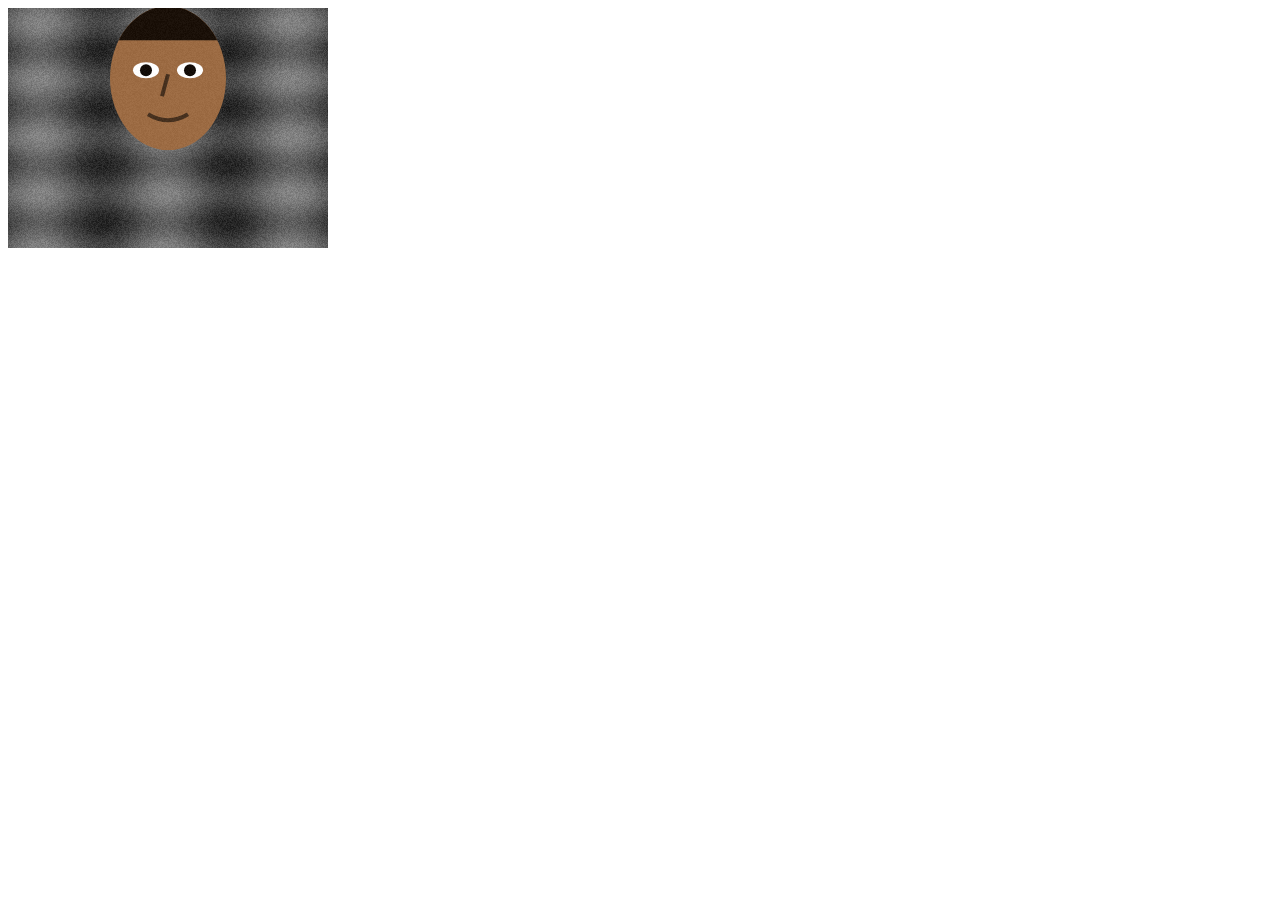
<file: test/tracker.test.html>
<!DOCTYPE html><meta charset="utf-8"><title>tracker test</title>
<canvas id="src" width="320" height="240"></canvas>
<script type="module">
import { HeadTracker, Calibration, RepCounter } from '../js/tracker.js';

const src = document.getElementById('src');
const c = src.getContext('2d');

// Deterministic PRNG so the scene is identical across runs.
let seed = 12345;
function rnd() { seed = (seed * 1664525 + 1013904223) >>> 0; return seed / 4294967296; }

// Static textured background baked once (a "busy room": carpet + wall edges).
const bgData = c.createImageData(320, 240);
for (let y = 0; y < 240; y++) for (let x = 0; x < 320; x++) {
  const i = (y * 320 + x) * 4;
  const base = 70 + 30 * Math.sin(x * 0.05) + 18 * Math.sin(y * 0.11);
  const n = rnd() * 26;
  bgData.data[i] = bgData.data[i+1] = bgData.data[i+2] = Math.max(0, Math.min(255, base + n));
  bgData.data[i+3] = 255;
}
const bgCanvas = document.createElement('canvas');
bgCanvas.width = 320; bgCanvas.height = 240;
bgCanvas.getContext('2d').putImageData(bgData, 0, 0);

// A head: an ellipse with strong internal structure (eyes, nose, mouth, hair).
function drawFrame(headY, skin) {
  c.drawImage(bgCanvas, 0, 0);
  const cx = 160, cy = headY, rw = 58, rh = 72;
  c.save();
  c.beginPath(); c.ellipse(cx, cy, rw, rh, 0, 0, Math.PI * 2); c.clip();
  c.fillStyle = skin; c.fillRect(cx - rw, cy - rh, rw * 2, rh * 2);
  // hair
  c.fillStyle = '#1a1008'; c.fillRect(cx - rw, cy - rh, rw * 2, 34);
  // eyes
  c.fillStyle = '#fff';
  c.beginPath(); c.ellipse(cx - 22, cy - 8, 13, 8, 0, 0, 7); c.fill();
  c.beginPath(); c.ellipse(cx + 22, cy - 8, 13, 8, 0, 0, 7); c.fill();
  c.fillStyle = '#120c08';
  c.beginPath(); c.ellipse(cx - 22, cy - 8, 6, 6, 0, 0, 7); c.fill();
  c.beginPath(); c.ellipse(cx + 22, cy - 8, 6, 6, 0, 0, 7); c.fill();
  // nose + mouth
  c.strokeStyle = 'rgba(0,0,0,0.55)'; c.lineWidth = 4;
  c.beginPath(); c.moveTo(cx, cy - 4); c.lineTo(cx - 6, cy + 18); c.stroke();
  c.beginPath(); c.moveTo(cx - 20, cy + 36); c.quadraticCurveTo(cx, cy + 48, cx + 20, cy + 36); c.stroke();
  c.restore();
  // sensor noise, so nothing depends on a perfectly clean image
  const nd = c.getImageData(0, 0, 320, 240);
  for (let i = 0; i < nd.data.length; i += 4) {
    const n = (rnd() - 0.5) * 10;
    nd.data[i] += n; nd.data[i+1] += n; nd.data[i+2] += n;
  }
  c.putImageData(nd, 0, 0);
}

function corr(a, b) {
  const n = a.length;
  const ma = a.reduce((s, v) => s + v, 0) / n, mb = b.reduce((s, v) => s + v, 0) / n;
  let num = 0, da = 0, db = 0;
  for (let i = 0; i < n; i++) {
    const x = a[i] - ma, y = b[i] - mb;
    num += x * y; da += x * x; db += y * y;
  }
  return (da && db) ? num / Math.sqrt(da * db) : 0;
}

// Sweep a push-up waveform: head travels between y=70 (top/arms extended)
// and y=170 (bottom/chest down) with a 2-second period.
function runSweep(skin, frames = 200) {
  const tracker = new HeadTracker();
  const truth = [], got = [];
  for (let f = 0; f < frames; f++) {
    const phase = (f / 60) * Math.PI * 2;
    const headY = 120 + 50 * Math.sin(phase);
    drawFrame(headY, skin);
    const r = tracker.update(src);
    if (f > 25) { truth.push(headY); got.push(r.y); }   // let the filter settle
  }
  return {
    corr: corr(truth, got),
    range: Math.max(...got) - Math.min(...got),
    conf: got.length ? tracker.confidence : 0,
  };
}

const results = {};
// Deliberately spanning very light to very dark skin: a texture-based tracker
// must not perform differently across them, which a skin-tone threshold would.
results.light  = runSweep('#f1c9a5');
results.medium = runSweep('#9c6b43');
results.dark   = runSweep('#3d2415');

// Static subject: head held still. Position must not drift.
{
  const tracker = new HeadTracker();
  const ys = [];
  for (let f = 0; f < 400; f++) {
    drawFrame(100, '#9c6b43');
    const r = tracker.update(src);
    if (f > 60) ys.push(r.y);
  }
  results.staticDrift = Math.max(...ys) - Math.min(...ys);
}

// Empty scene: background only. Confidence must collapse.
{
  const tracker = new HeadTracker();
  let last;
  for (let f = 0; f < 80; f++) {
    c.drawImage(bgCanvas, 0, 0);
    last = tracker.update(src);
  }
  results.emptyConfidence = last.confidence;
}

// Calibration + rep counting over 5 clean reps.
{
  const cal = new Calibration();
  const tracker = new HeadTracker();
  // calibrate: sample top, then bottom
  // Calibration samples a pose over ~1s and takes the median, the way the app
  // does, rather than trusting one frame.
  function samplePose(y, useReacquire) {
    if (useReacquire) tracker.reacquire();
    const s = [];
    for (let f = 0; f < 45; f++) { drawFrame(y, '#9c6b43'); const r = tracker.update(src); if (f >= 15) s.push(r.y); }
    s.sort((a, b) => a - b);
    return s[s.length >> 1];
  }
  cal.top = samplePose(70, true);
  cal.bottom = samplePose(170, true);
  // And the same without reacquire, to prove a user who just moves between
  // poses without any app prompt still gets a usable calibration.
  const cal2 = new Calibration();
  cal2.top = samplePose(70, false);
  cal2.bottom = samplePose(170, false);
  results.calSpanNoReacquire = Math.abs(cal2.bottom - cal2.top);
  results.calReadyNoReacquire = cal2.ready;
  results.calReady = cal.ready;
  results.calSpan = Math.abs(cal.bottom - cal.top);

  const counter = new RepCounter();
  const mapped = [];
  for (let f = 0; f < 300; f++) {
    const headY = 120 + 50 * Math.sin((f / 60) * Math.PI * 2 - Math.PI / 2);
    drawFrame(headY, '#9c6b43');
    const p = cal.map(tracker.update(src).y);
    mapped.push(p);
    counter.update(p);
  }
  results.reps = counter.reps;
  results.mappedMin = Math.min(...mapped);
  results.mappedMax = Math.max(...mapped);
}

// RepCounter hysteresis: jitter around a threshold must not inflate the count.
{
  const rc = new RepCounter();
  for (let i = 0; i < 200; i++) rc.update(0.68 + (i % 2 ? 0.002 : -0.002));
  results.jitterReps = rc.reps;
}

window.__results = results;
document.title = 'done';
</script>
</file>
<file: app.css>
*, *::before, *::after { box-sizing: border-box; margin: 0; padding: 0; }

:root {
  --bg: #0b0f14;
  --panel: rgba(14, 20, 28, 0.92);
  --text: #f2f6fa;
  --muted: rgba(242, 246, 250, 0.62);
  --faint: rgba(242, 246, 250, 0.34);
  --line: rgba(255, 255, 255, 0.12);
  --green: #5cb83a;
  --green-lt: #8fd94f;
  --yellow: #ffd233;
  --orange: #ff7a1a;
  --red: #ff453a;
  --radius: 14px;
  --safe-top: env(safe-area-inset-top, 0px);
  --safe-bottom: env(safe-area-inset-bottom, 0px);
}

html, body { height: 100%; height: 100dvh; }

/* The `hidden` attribute is a UA style, so any author rule that sets `display`
   silently defeats it -- .hud and .rec both set display:flex, which left the
   score readout and the REC dot painted over the menus. Enforce it globally so
   toggling `el.hidden` is reliable everywhere. */
[hidden] { display: none !important; }

body {
  background: var(--bg);
  color: var(--text);
  font-family: -apple-system, 'SF Pro Display', system-ui, 'Segoe UI', Roboto, sans-serif;
  overflow: hidden;
  -webkit-tap-highlight-color: transparent;
  user-select: none;
  -webkit-font-smoothing: antialiased;
  overscroll-behavior: none;
}

#stage { position: fixed; inset: 0; width: 100%; height: 100%; display: block; touch-action: none; }

/* The camera element is only a frame source for the canvas; it must stay in the
   document (and non-zero sized) for playback, but is never seen directly. */
#cam {
  position: fixed;
  width: 2px; height: 2px;
  opacity: 0.001;
  pointer-events: none;
  top: 0; left: 0;
}

/* ─────────────────────────────── panels ─────────────────────────────── */

.panel {
  position: fixed;
  inset: 0;
  z-index: 20;
  display: none;
  flex-direction: column;
  background: radial-gradient(120% 90% at 50% 0%, #16202c 0%, var(--bg) 62%);
  padding-top: var(--safe-top);
  padding-bottom: var(--safe-bottom);
  animation: panelIn 0.22s cubic-bezier(0.2, 0, 0.2, 1);
}
.panel.active { display: flex; }

@keyframes panelIn { from { opacity: 0; transform: translateY(10px); } to { opacity: 1; transform: none; } }

.panel-body {
  flex: 1;
  min-height: 0;
  overflow-y: auto;
  -webkit-overflow-scrolling: touch;
  padding: 24px 22px;
  display: flex;
  flex-direction: column;
  gap: 16px;
}
.panel-body.center { align-items: center; justify-content: center; text-align: center; }

.panel-foot {
  flex-shrink: 0;
  padding: 14px 22px calc(18px + var(--safe-bottom));
  display: flex;
  flex-direction: column;
  gap: 10px;
  border-top: 1px solid var(--line);
  background: rgba(8, 12, 17, 0.7);
}

.panel-title { font-size: 27px; font-weight: 800; letter-spacing: -0.5px; }
.panel-sub { font-size: 15px; color: var(--muted); line-height: 1.45; }

/* ─────────────────────────────── home ───────────────────────────────── */

.logo { font-size: clamp(40px, 13vw, 62px); font-weight: 900; letter-spacing: -2px; line-height: 1; }
.logo-push { color: var(--yellow); }
.logo-bird { color: var(--green-lt); }

.tagline { font-size: 16px; color: var(--muted); max-width: 22ch; line-height: 1.45; }

.stat-row { display: flex; gap: 10px; width: 100%; max-width: 340px; margin: 6px 0 2px; }
.stat {
  flex: 1;
  background: rgba(255,255,255,0.05);
  border: 1px solid var(--line);
  border-radius: var(--radius);
  padding: 12px 6px;
  display: flex; flex-direction: column; align-items: center; gap: 2px;
}
.stat b { font-size: 24px; font-weight: 800; font-variant-numeric: tabular-nums; }
.stat span { font-size: 11px; text-transform: uppercase; letter-spacing: 1px; color: var(--faint); }

/* ─────────────────────────────── buttons ────────────────────────────── */

.btn {
  border: none;
  border-radius: var(--radius);
  font-family: inherit;
  font-size: 16px;
  font-weight: 700;
  letter-spacing: -0.2px;
  padding: 15px 20px;
  cursor: pointer;
  color: var(--text);
  background: rgba(255,255,255,0.08);
  transition: transform 0.1s ease, opacity 0.1s ease, background 0.15s ease;
  width: 100%;
  max-width: 340px;
  min-height: 50px;
}
.btn:active { transform: scale(0.975); opacity: 0.85; }
.btn.primary { background: linear-gradient(180deg, var(--green-lt), var(--green)); color: #07230a; }
.btn.accent { background: linear-gradient(180deg, #ffe27a, var(--yellow)); color: #2a1f00; }
.btn.big { font-size: 19px; padding: 18px 20px; min-height: 60px; }
.btn.ghost { background: rgba(255,255,255,0.07); border: 1px solid var(--line); }
.btn.ghost.danger { color: var(--red); }
.btn.link { background: none; color: var(--muted); font-weight: 500; font-size: 14px; padding: 10px; min-height: 0; }
.btn.small { width: auto; font-size: 14px; padding: 10px 16px; min-height: 42px; }
.btn:disabled { opacity: 0.4; }

.btn-row { display: flex; gap: 10px; width: 100%; max-width: 340px; }
.btn-row .btn { flex: 1; }

.icon-btn {
  width: 38px; height: 38px;
  border: none; border-radius: 50%;
  background: rgba(0,0,0,0.42);
  color: #fff; font-size: 16px;
  cursor: pointer;
  display: flex; align-items: center; justify-content: center;
  backdrop-filter: blur(8px);
}
.icon-btn:active { transform: scale(0.9); }

/* ──────────────────────────────── HUD ───────────────────────────────── */

.hud {
  position: fixed;
  inset: 0;
  z-index: 10;
  pointer-events: none;
  padding: calc(var(--safe-top) + 12px) 14px calc(var(--safe-bottom) + 14px);
  display: flex;
  flex-direction: column;
}
.hud-row { display: flex; align-items: flex-start; gap: 12px; }
.hud-row > * { pointer-events: auto; }
.hud-spacer { flex: 1; }

.hud-stat {
  display: flex; flex-direction: column; align-items: center;
  background: rgba(0,0,0,0.38);
  border-radius: 12px;
  padding: 6px 14px;
  backdrop-filter: blur(8px);
  min-width: 64px;
}
.hud-num {
  font-size: 28px; font-weight: 900; line-height: 1.05;
  font-variant-numeric: tabular-nums;
  text-shadow: 0 2px 8px rgba(0,0,0,0.6);
}
.hud-lbl { font-size: 10px; text-transform: uppercase; letter-spacing: 1.4px; color: rgba(255,255,255,0.72); }

.rec {
  display: flex; align-items: center; gap: 6px;
  background: rgba(0,0,0,0.38);
  border-radius: 12px; padding: 8px 12px;
  font-size: 11px; font-weight: 800; letter-spacing: 1.4px;
  backdrop-filter: blur(8px);
}
.rec i { width: 9px; height: 9px; border-radius: 50%; background: var(--red); animation: blink 1.4s infinite; }
@keyframes blink { 0%, 55% { opacity: 1; } 75%, 100% { opacity: 0.15; } }

.track-warn {
  align-self: center;
  margin-top: 14px;
  background: rgba(255, 69, 58, 0.9);
  color: #fff;
  font-size: 13px; font-weight: 700;
  padding: 9px 16px;
  border-radius: 50px;
}

.ready-prompt {
  margin: auto;
  text-align: center;
  background: rgba(0,0,0,0.5);
  border-radius: 18px;
  padding: 20px 26px;
  backdrop-filter: blur(10px);
}
.ready-title { font-size: 22px; font-weight: 800; }
.ready-sub { font-size: 14px; color: rgba(255,255,255,0.75); margin-top: 4px; }

/* ─────────────────────────── calibration ────────────────────────────── */

.cal-visual {
  position: relative;
  height: 190px;
  border-radius: var(--radius);
  border: 1px solid var(--line);
  background: rgba(255,255,255,0.04);
  overflow: hidden;
}
.cal-bar { position: absolute; inset: 0; }
.cal-fill {
  position: absolute; left: 0; right: 0;
  background: linear-gradient(180deg, rgba(143,217,79,0.30), rgba(92,184,58,0.14));
  border-top: 2px solid var(--green-lt);
  border-bottom: 2px solid var(--green-lt);
  top: 40%; height: 20%;
  transition: top 0.2s ease, height 0.2s ease;
}
.cal-marker {
  position: absolute; left: 8px; right: 8px; height: 3px;
  background: var(--yellow);
  border-radius: 3px;
  box-shadow: 0 0 12px rgba(255,210,51,0.8);
  top: 50%;
}

.cal-steps { list-style: none; display: flex; flex-direction: column; gap: 8px; }
.cal-steps li {
  display: flex; align-items: center; gap: 12px;
  font-size: 15px; color: var(--faint);
  padding: 12px 14px;
  border: 1px solid var(--line);
  border-radius: var(--radius);
  transition: color 0.2s, border-color 0.2s, background 0.2s;
}
.cal-steps li b {
  width: 26px; height: 26px; flex-shrink: 0;
  border-radius: 50%;
  background: rgba(255,255,255,0.1);
  display: flex; align-items: center; justify-content: center;
  font-size: 13px;
}
.cal-steps li.active { color: var(--text); border-color: var(--green); background: rgba(92,184,58,0.1); }
.cal-steps li.active b { background: var(--green); color: #07230a; }
.cal-steps li.done { color: var(--muted); }
.cal-steps li.done b { background: var(--green); color: #07230a; }

.cal-status { font-size: 14px; color: var(--muted); text-align: center; min-height: 20px; }
.cal-status.good { color: var(--green-lt); }
.cal-status.bad { color: var(--red); }

/* ─────────────────────────── game over ──────────────────────────────── */

.over-badge {
  background: linear-gradient(180deg, #ffe27a, var(--yellow));
  color: #2a1f00;
  font-size: 13px; font-weight: 900;
  text-transform: uppercase; letter-spacing: 1.5px;
  padding: 7px 16px; border-radius: 50px;
}
.score-hero { display: flex; gap: 28px; }
.score-hero > div { display: flex; flex-direction: column; align-items: center; }
.score-hero b { font-size: 56px; font-weight: 900; line-height: 1; font-variant-numeric: tabular-nums; }
.score-hero span { font-size: 11px; text-transform: uppercase; letter-spacing: 1.5px; color: var(--faint); margin-top: 4px; }
.share-note { font-size: 12px; color: var(--faint); max-width: 30ch; }

/* ─────────────────────────── leaderboard ────────────────────────────── */

.name-row input, .ref-row input {
  width: 100%;
  background: rgba(255,255,255,0.06);
  border: 1px solid var(--line);
  border-radius: 12px;
  color: var(--text);
  font-family: inherit;
  font-size: 16px;
  padding: 13px 14px;
  outline: none;
  user-select: text; -webkit-user-select: text;
}
.name-row input:focus, .ref-row input:focus { border-color: var(--green); }
.ref-row input { text-transform: uppercase; letter-spacing: 2px; font-weight: 700; }

.board-list { list-style: none; display: flex; flex-direction: column; gap: 8px; }
.board-list li {
  display: flex; align-items: center; gap: 12px;
  padding: 13px 15px;
  border-radius: 12px;
  background: rgba(255,255,255,0.05);
  border: 1px solid transparent;
  font-size: 15px;
}
.board-list li.me { border-color: var(--green); background: rgba(92,184,58,0.13); }
.board-list .rank { width: 24px; color: var(--faint); font-weight: 800; font-variant-numeric: tabular-nums; }
.board-list .who { flex: 1; font-weight: 700; overflow: hidden; text-overflow: ellipsis; white-space: nowrap; }
.board-list .pts { font-weight: 800; font-variant-numeric: tabular-nums; }
.board-list .tag {
  font-size: 9px; text-transform: uppercase; letter-spacing: 1px;
  color: var(--faint); border: 1px solid var(--line);
  padding: 2px 6px; border-radius: 20px;
}

.disclaimer { font-size: 12px; color: var(--faint); line-height: 1.5; }

/* ───────────────────────────── paywall ──────────────────────────────── */

.plans { display: flex; flex-direction: column; gap: 10px; }
.plan {
  display: flex; align-items: center; gap: 12px;
  padding: 16px;
  border-radius: var(--radius);
  border: 1.5px solid var(--line);
  background: rgba(255,255,255,0.04);
  cursor: pointer;
  text-align: left;
  color: var(--text);
  font-family: inherit;
  width: 100%;
}
.plan:active { transform: scale(0.99); }
.plan .plan-name { font-size: 17px; font-weight: 800; flex: 1; }
.plan .plan-price { font-size: 19px; font-weight: 900; }
.plan .plan-period { font-size: 12px; color: var(--faint); }
.plan .plan-badge {
  font-size: 10px; font-weight: 800; text-transform: uppercase; letter-spacing: 1px;
  background: var(--yellow); color: #2a1f00;
  padding: 3px 8px; border-radius: 20px;
}

.referral {
  border-top: 1px solid var(--line);
  padding-top: 18px;
  display: flex; flex-direction: column; gap: 10px;
}
.referral label { font-size: 14px; font-weight: 600; color: var(--muted); }
.ref-row { display: flex; gap: 8px; }
.ref-row input { flex: 1; }
.ref-msg { font-size: 13px; min-height: 18px; }
.ref-msg.ok { color: var(--green-lt); }
.ref-msg.err { color: var(--red); }
.ref-mine { display: flex; align-items: center; gap: 10px; font-size: 14px; color: var(--muted); }
.ref-mine b { font-size: 18px; letter-spacing: 3px; color: var(--yellow); font-weight: 900; }
.ref-hint { font-size: 12px; color: var(--faint); }

/* ───────────────────────────── settings ─────────────────────────────── */

.field { display: flex; flex-direction: column; gap: 8px; }
.field.row { flex-direction: row; align-items: center; justify-content: space-between; }
.field label { font-size: 14px; font-weight: 600; color: var(--muted); }

.seg { display: flex; background: rgba(255,255,255,0.06); border: 1px solid var(--line); border-radius: 12px; padding: 3px; }
.seg button {
  flex: 1; border: none; background: none; color: var(--muted);
  font-family: inherit; font-size: 14px; font-weight: 700;
  padding: 11px 6px; border-radius: 9px; cursor: pointer;
  transition: background 0.15s, color 0.15s;
}
.seg button.on { background: rgba(255,255,255,0.14); color: var(--text); }

.toggle {
  width: 50px; height: 30px; border-radius: 16px;
  background: rgba(255,255,255,0.14);
  border: none; position: relative; cursor: pointer; flex-shrink: 0;
  transition: background 0.2s ease;
}
.toggle::after {
  content: ''; position: absolute; top: 2px; left: 2px;
  width: 26px; height: 26px; border-radius: 50%;
  background: #fff;
  transition: transform 0.2s cubic-bezier(0.2, 0, 0.2, 1);
}
.toggle.on { background: var(--green); }
.toggle.on::after { transform: translateX(20px); }

/* ────────────────────────────── toast ──────────────────────────────── */

.toast {
  position: fixed;
  left: 50%;
  bottom: calc(var(--safe-bottom) + 28px);
  transform: translateX(-50%);
  z-index: 60;
  background: rgba(20, 28, 38, 0.96);
  border: 1px solid var(--line);
  color: var(--text);
  font-size: 14px; font-weight: 600;
  padding: 12px 18px;
  border-radius: 50px;
  max-width: 88vw;
  text-align: center;
  animation: toastIn 0.2s ease;
}
@keyframes toastIn { from { opacity: 0; transform: translate(-50%, 10px); } to { opacity: 1; transform: translate(-50%, 0); } }

@media (prefers-reduced-motion: reduce) {
  *, *::before, *::after { animation-duration: 0.01ms !important; transition-duration: 0.01ms !important; }
}
</file>
